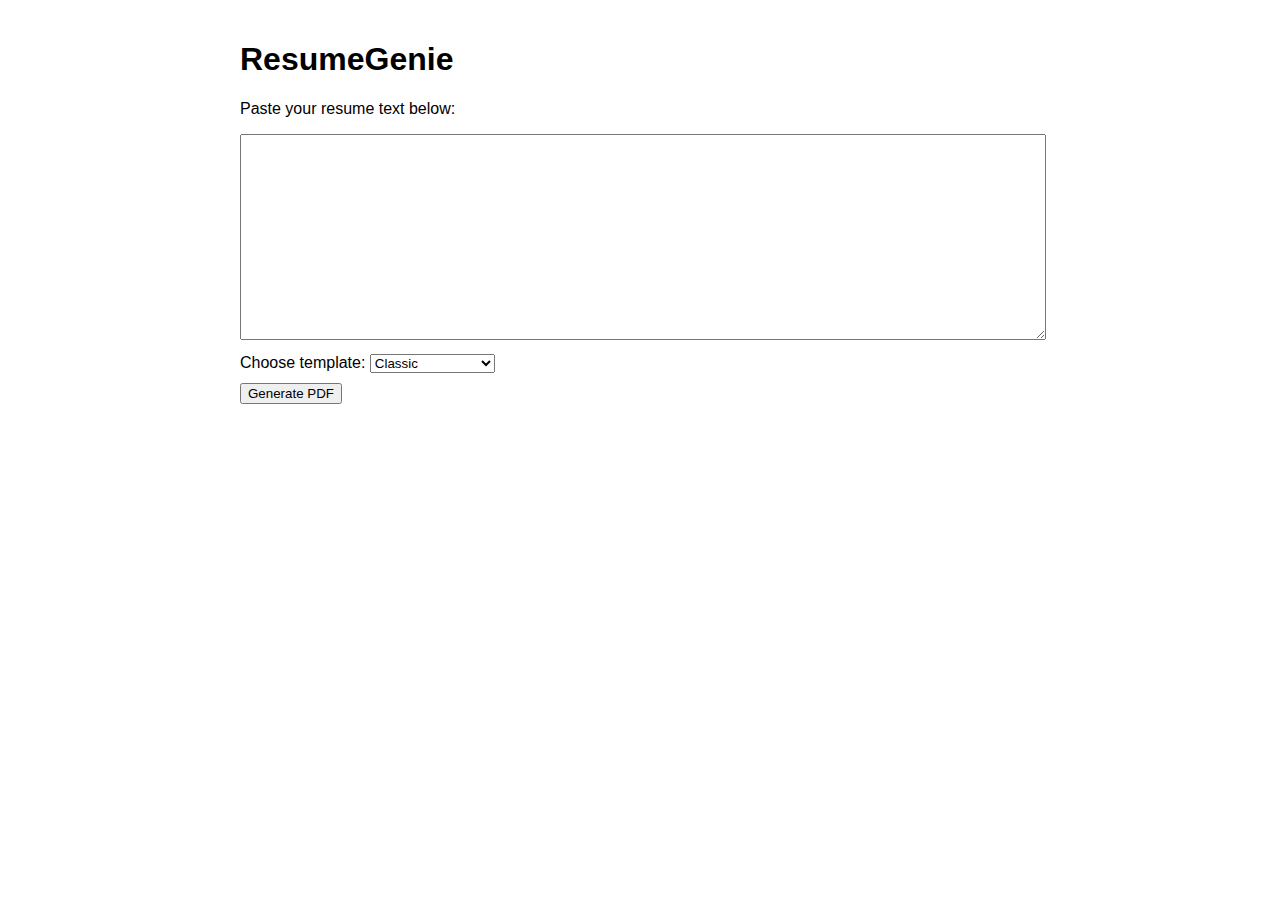
<file: index.html>
<!DOCTYPE html>
<html lang="en">
<head>
  <meta charset="UTF-8">
  <title>ResumeGenie</title>
  <style>
    body { font-family: Arial, sans-serif; padding: 20px; max-width: 800px; margin: auto; }
    textarea { width: 100%; height: 200px; }
    select, button { margin-top: 10px; }
  </style>
</head>
<body>
  <h1>ResumeGenie</h1>
  <p>Paste your resume text below:</p>
  <textarea id="resumeText"></textarea>
  <br>
  <label for="template">Choose template:</label>
  <select id="template">
    <option>Classic</option>
    <option>Modern</option>
    <option>Tech</option>
    <option>Sleek (2-col)</option>
    <option>Sleek (single-col)</option>
    <option>Compact</option>
  </select>
  <br>
  <button onclick="generatePDF()">Generate PDF</button>
  <p id="status"></p>
  <a id="downloadLink" href="" target="_blank" style="display:none;">Download PDF</a>

  <script>
    async function generatePDF() {
      const text = document.getElementById('resumeText').value;
      const template = document.getElementById('template').value;
      const status = document.getElementById('status');
      const link = document.getElementById('downloadLink');
      status.textContent = "Generating...";
      link.style.display = "none";

      try {
        const response = await fetch("https://YOUR_SPACE_NAME.hf.space/run/predict", {
          method: "POST",
          headers: { "Content-Type": "application/json" },
          body: JSON.stringify({ data: [text, template] })
        });
        const result = await response.json();
        // assuming Hugging Face returns a URL for the PDF
        const pdfUrl = result.data[0];
        if (pdfUrl) {
          link.href = pdfUrl;
          link.style.display = "inline";
          link.textContent = "Download PDF";
          status.textContent = "✅ PDF generated!";
        } else {
          status.textContent = "❌ Failed to generate PDF";
        }
      } catch (err) {
        console.error(err);
        status.textContent = "❌ Error calling the API";
      }
    }
  </script>
</body>
</html>
</file>
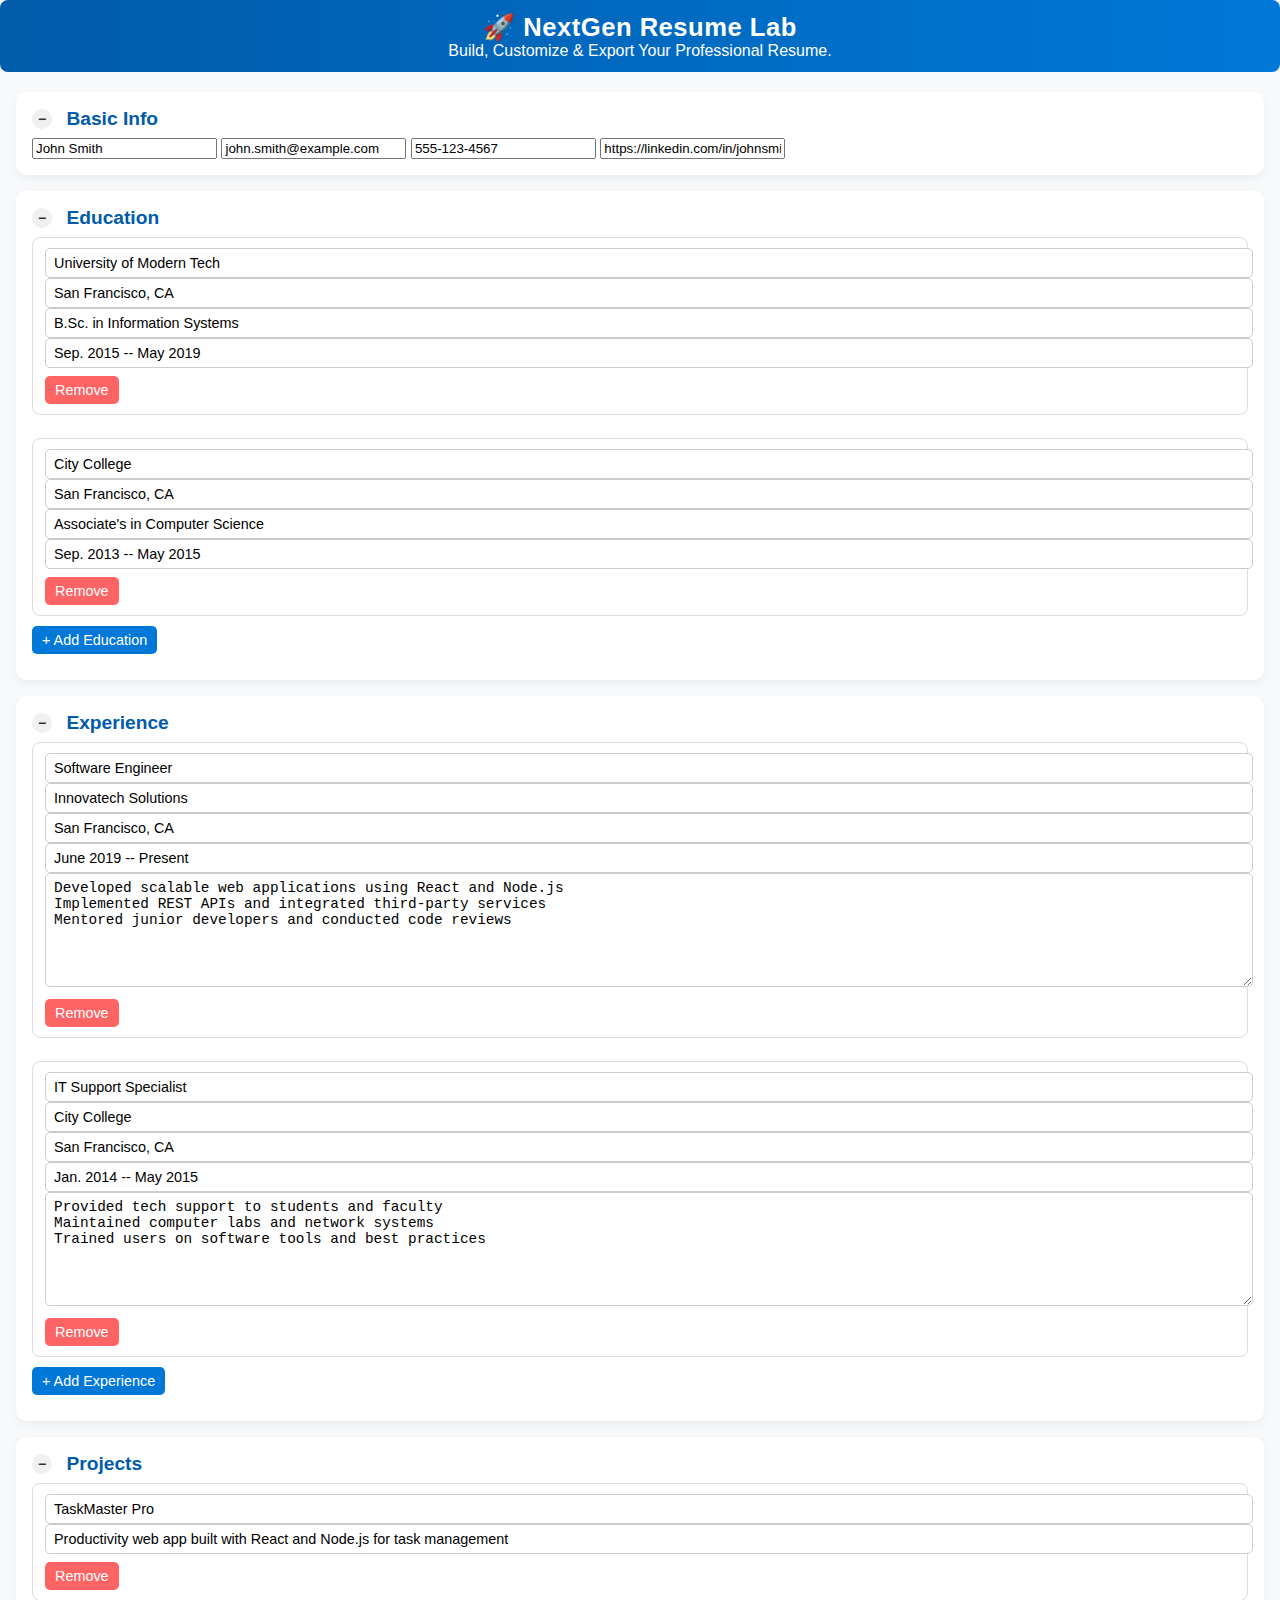
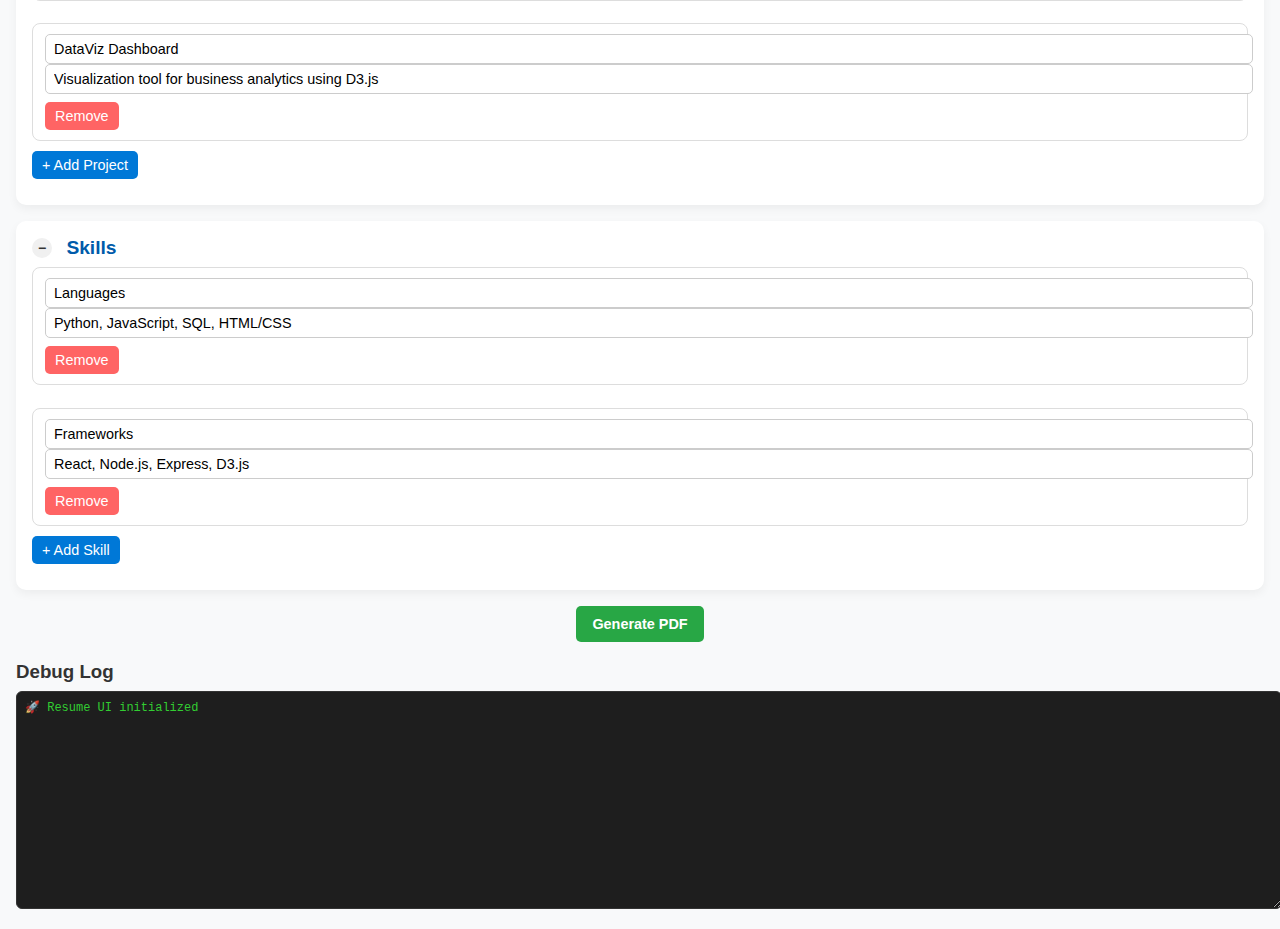
<file: v1/index.html>
<!DOCTYPE html>
<html lang="en">
<head>
  <meta charset="UTF-8" />
  <meta name="viewport" content="width=device-width, initial-scale=1.0" />
  <title>NextGen Resume Lab</title>
  <link rel="stylesheet" href="styles.css" />
</head>
<body>
  <div class="container">
    <header>
      <h1>🚀 NextGen Resume Lab</h1>
      <p>Build, Customize & Export Your Professional Resume.</p>
    </header>

    <!-- Basic Info -->
    <section class="section" id="basic-info-section">
      <div class="section-header">
        <h2><span class="toggle-icon">−</span> Basic Info</h2>
      </div>
      <div class="section-content">
        <input id="name" placeholder="Full Name" />
        <input id="email" placeholder="Email" />
        <input id="phone" placeholder="Phone" />
        <input id="website" placeholder="Website / LinkedIn" />
      </div>
    </section>

    <!-- Education -->
    <section class="section" id="education-section">
      <div class="section-header">
        <h2><span class="toggle-icon">−</span> Education</h2>
      </div>
      <div class="section-content">
        <div id="education-cards" class="cards"></div>
        <button id="add-education-btn" class="add-btn">+ Add Education</button>
      </div>
    </section>

    <!-- Experience -->
    <section class="section" id="experience-section">
      <div class="section-header">
        <h2><span class="toggle-icon">−</span> Experience</h2>
      </div>
      <div class="section-content">
        <div id="experience-cards" class="cards"></div>
        <button id="add-experience-btn" class="add-btn">+ Add Experience</button>
      </div>
    </section>

    <!-- Projects -->
    <section class="section" id="projects-section">
      <div class="section-header">
        <h2><span class="toggle-icon">−</span> Projects</h2>
      </div>
      <div class="section-content">
        <div id="projects-cards" class="cards"></div>
        <button id="add-project-btn" class="add-btn">+ Add Project</button>
      </div>
    </section>

    <!-- Skills -->
    <section class="section" id="skills-section">
      <div class="section-header">
        <h2><span class="toggle-icon">−</span> Skills</h2>
      </div>
      <div class="section-content">
        <div id="skills-cards" class="cards"></div>
        <button id="add-skill-btn" class="add-btn">+ Add Skill</button>
      </div>
    </section>

    <!-- Actions -->
    <div class="actions">
      <button id="generate-btn" class="generate-btn">Generate PDF</button>
    </div>

    <!-- Debug -->
    <section class="debug">
      <h3>Debug Log</h3>
      <textarea id="log-box" readonly></textarea>
    </section>
  </div>

  <script src="resume.js"></script>
</body>
</html>
</file>
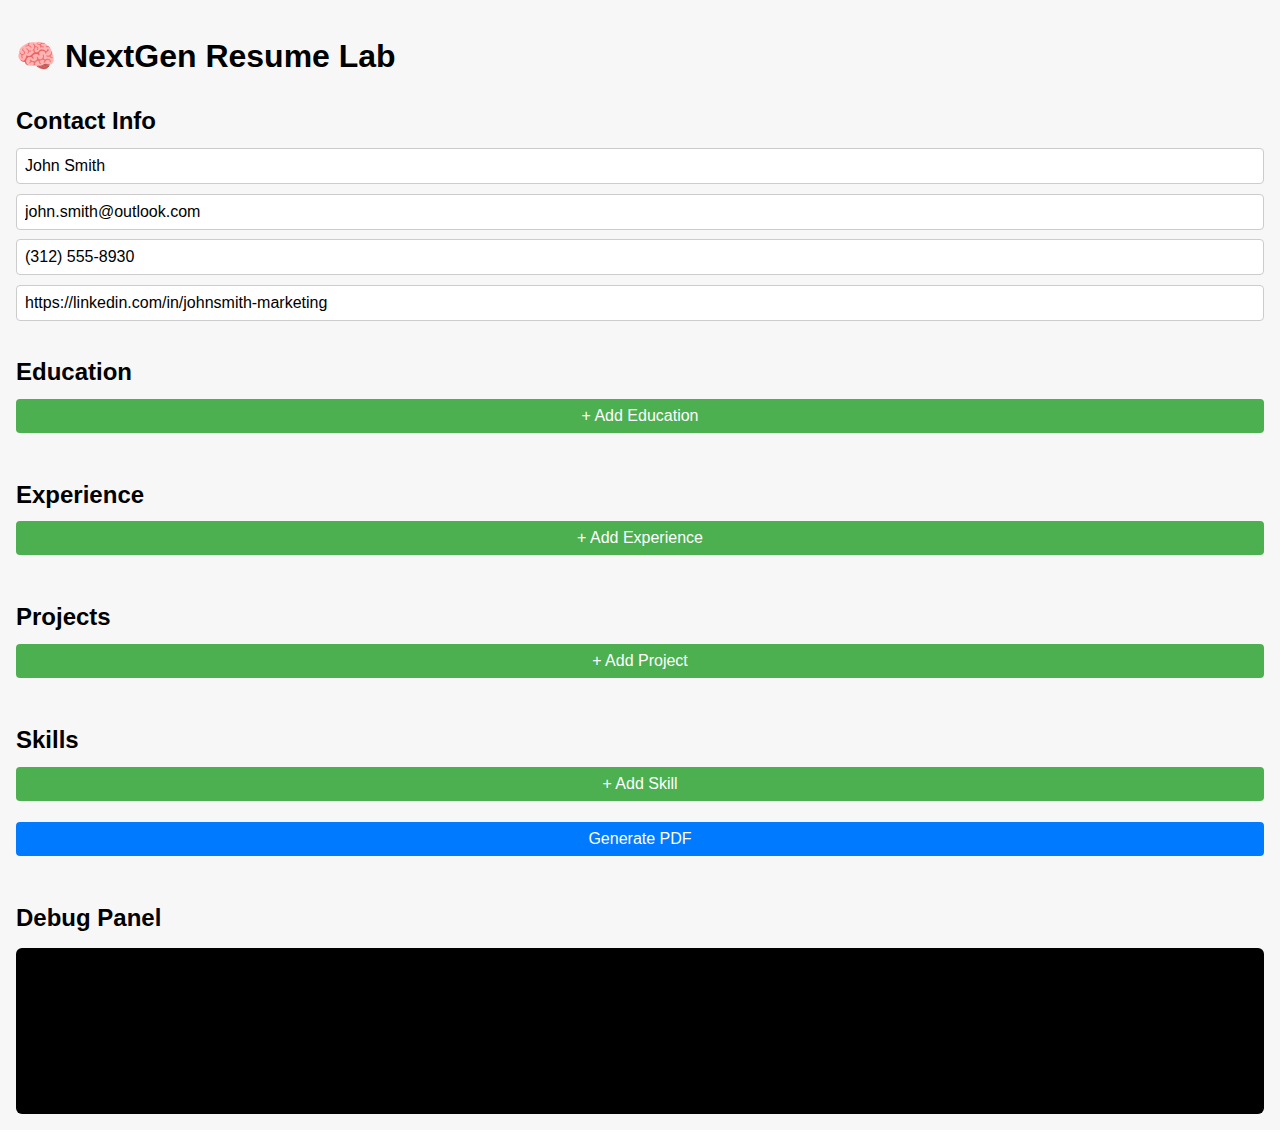
<file: index-working.html>
<!DOCTYPE html>
<html lang="en">
<head>
  <meta charset="UTF-8">
  <meta name="viewport" content="width=device-width, initial-scale=1.0">
  <title>Hex Resume Builder</title>
  <style>
    body {
      font-family: Arial, sans-serif;
      margin: 0;
      padding: 1rem;
      background: #f7f7f7;
    }
    h2 {
      margin-top: 2rem;
      margin-bottom: 0.5rem;
    }
    input, textarea, button {
      width: 100%;
      padding: 0.5rem;
      margin: 0.3rem 0;
      border: 1px solid #ccc;
      border-radius: 4px;
      box-sizing: border-box;
      font-size: 1rem;
    }
    .card {
      background: #fff;
      padding: 1rem;
      margin-bottom: 0.5rem;
      border-radius: 6px;
      box-shadow: 0 2px 5px rgba(0,0,0,0.1);
      position: relative;
    }
    .remove-btn {
      position: absolute;
      top: 0.3rem;
      right: 0.3rem;
      background: #ff4d4d;
      color: #fff;
      border: none;
      border-radius: 50%;
      width: 25px;
      height: 25px;
      cursor: pointer;
      font-weight: bold;
    }
    .add-btn {
      background: #4CAF50;
      color: white;
      border: none;
      border-radius: 4px;
      padding: 0.5rem 1rem;
      margin-bottom: 1rem;
      cursor: pointer;
    }
    #debugPanel {
      background: #000;
      color: #0f0;
      font-family: monospace;
      font-size: 0.9rem;
      padding: 0.5rem;
      height: 150px;
      overflow-y: auto;
      margin-top: 1rem;
      border-radius: 6px;
    }
    #spinner-overlay {
      position: fixed;
      top: 0; left: 0; right: 0; bottom: 0;
      background: rgba(0,0,0,0.4);
      display: flex;
      justify-content: center;
      align-items: center;
      z-index: 9999;
    }
    .spinner-container {
      background: #fff;
      padding: 2rem;
      border-radius: 10px;
      text-align: center;
    }
    .spinner {
      border: 5px solid #f3f3f3;
      border-top: 5px solid #3498db;
      border-radius: 50%;
      width: 40px;
      height: 40px;
      animation: spin 1s linear infinite;
      margin: 0 auto 1rem auto;
    }
    @keyframes spin {
      0% { transform: rotate(0deg); }
      100% { transform: rotate(360deg); }
    }
  </style>
</head>
<body>

  <h1>🧾 Hex Resume Builder</h1>

  <!-- Basic Info -->
  <h2>Contact Info</h2>
  <input type="text" id="name" placeholder="Full Name">
  <input type="email" id="email" placeholder="Email">
  <input type="text" id="phone" placeholder="Phone">
  <input type="url" id="website" placeholder="Website / LinkedIn">

  <!-- Education -->
  <h2>Education</h2>
  <div id="education-container"></div>
  <button type="button" class="add-btn" onclick="addEducation()">+ Add Education</button>

  <!-- Experience -->
  <h2>Experience</h2>
  <div id="experience-container"></div>
  <button type="button" class="add-btn" onclick="addExperience()">+ Add Experience</button>

  <!-- Projects -->
  <h2>Projects</h2>
  <div id="projects-container"></div>
  <button type="button" class="add-btn" onclick="addProject()">+ Add Project</button>

  <!-- Skills -->
  <h2>Skills</h2>
  <div id="skills-container"></div>
  <button type="button" class="add-btn" onclick="addSkill()">+ Add Skill</button>

  <!-- Generate PDF -->
  <button type="button" class="add-btn" style="background:#007bff;" onclick="generatePDF()">Generate PDF</button>

  <!-- Debug Panel -->
  <h2>Debug Panel</h2>
  <div id="debugPanel"></div>

  <!-- Scripts -->
  <script src="resume.js"></script>
</body>
</html>
</file>
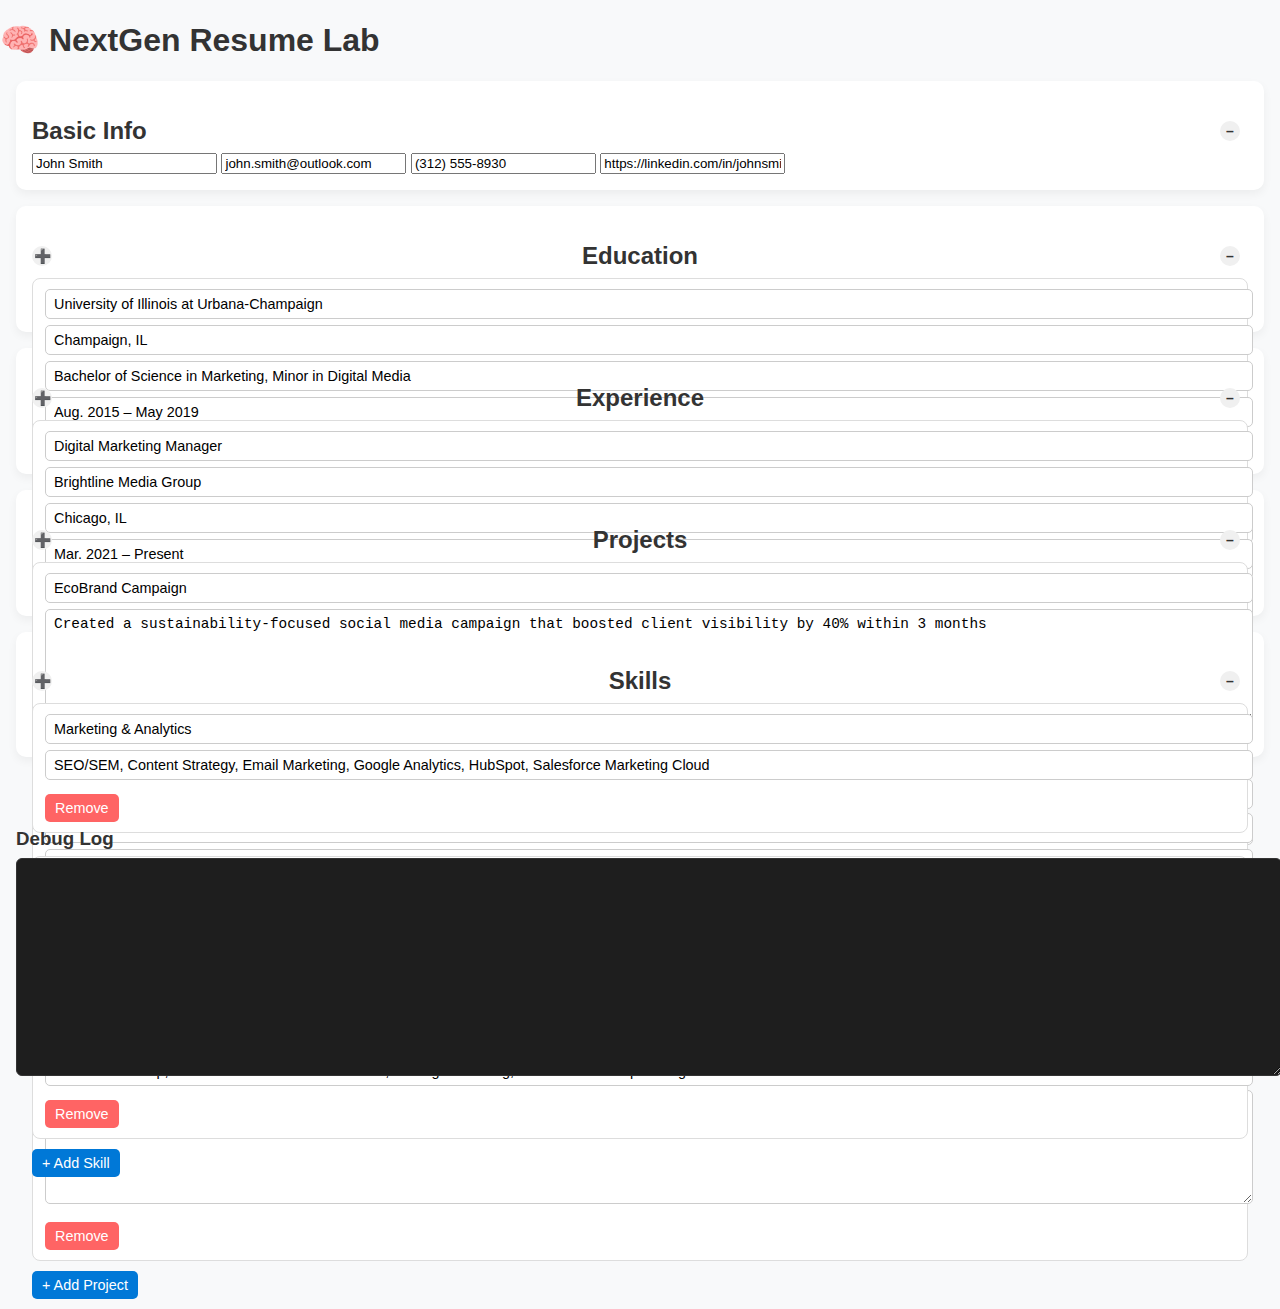
<file: index1.html>
<!DOCTYPE html>
<html lang="en">
<head>
  <meta charset="UTF-8" />
  <meta name="viewport" content="width=device-width, initial-scale=1.0" />
  <title>Hex Resume Builder</title>
  <link rel="stylesheet" href="styles.css" />
</head>
<body>
  <div class="container">
    <h1>🧾 Hex Resume Builder</h1>

    <section class="section">
      <h2 class="section-header">
        Basic Info
        <span class="toggle-icon">–</span>
      </h2>
      <div class="section-content">
        <input id="name" placeholder="Full Name" />
        <input id="email" placeholder="Email" />
        <input id="phone" placeholder="Phone" />
        <input id="website" placeholder="Website / LinkedIn" />
      </div>
    </section>

    <section class="section">
      <h2 class="section-header">
        Education
        <span class="toggle-icon">–</span>
      </h2>
      <div class="section-content">
        <div id="education-cards" class="cards"></div>
        <button id="add-education-btn" class="add-btn">+ Add Education</button>
      </div>
    </section>

    <section class="section">
      <h2 class="section-header">
        Experience
        <span class="toggle-icon">–</span>
      </h2>
      <div class="section-content">
        <div id="experience-cards" class="cards"></div>
        <button id="add-experience-btn" class="add-btn">+ Add Experience</button>
      </div>
    </section>

    <section class="section">
      <h2 class="section-header">
        Projects
        <span class="toggle-icon">–</span>
      </h2>
      <div class="section-content">
        <div id="projects-cards" class="cards"></div>
        <button id="add-project-btn" class="add-btn">+ Add Project</button>
      </div>
    </section>

    <section class="section">
      <h2 class="section-header">
        Skills
        <span class="toggle-icon">–</span>
      </h2>
      <div class="section-content">
        <div id="skills-cards" class="cards"></div>
        <button id="add-skill-btn" class="add-btn">+ Add Skill</button>
      </div>
    </section>

    <div class="actions">
      <button id="generate-btn" class="generate-btn">Generate PDF</button>
    </div>

    <section class="debug">
      <h3>Debug Log</h3>
      <textarea id="log-box" readonly></textarea>
    </section>
  </div>

  <script src="resume.js"></script>
  <script>
    // Collapsible sections with smooth transition
    document.querySelectorAll(".section-header").forEach(header => {
      const icon = header.querySelector(".toggle-icon");
      const content = header.nextElementSibling;

      // Set max-height for smooth transitions
      content.style.maxHeight = content.scrollHeight + "px";

      header.addEventListener("click", () => {
        if(content.classList.contains("collapsed")) {
          content.classList.remove("collapsed");
          content.style.maxHeight = content.scrollHeight + "px";
          icon.textContent = '–';
        } else {
          content.classList.add("collapsed");
          content.style.maxHeight = "0";
          icon.textContent = '+';
        }
      });
    });
  </script>
</body>
</html>
</file>
<file: v1/styles.css>
/* =========================================
   Global Styles
========================================= */
body {
  font-family: 'Inter', sans-serif;
  margin: 0;
  padding: 0;
  background: #f8f9fa;
  color: #333;
}

/* =========================================
   Header
========================================= */
header {
  text-align: center;
  padding: 12px 0;
  background: linear-gradient(90deg, #005baa, #0078d7);
  color: white;
  border-radius: 8px;
  margin-bottom: 20px;
}

header h1 {
  font-size: 1.6rem;
  font-weight: 600;
  letter-spacing: 0.5px;
  margin: 0;
}

header p {
  margin: 0;
  font-size: 1rem;
}

/* =========================================
   Section Containers
========================================= */
.section {
  background: #fff;
  margin: 1rem;
  padding: 1rem;
  border-radius: 10px;
  box-shadow: 0 4px 10px rgba(0,0,0,0.05);
}

.section-header {
  display: flex;
  align-items: center;
  justify-content: space-between;
  cursor: pointer;
  margin-bottom: 0.5rem;
}

.section-header h2 {
  color: #005baa;
  font-size: 1.2rem;
  margin: 0;
  display: flex;
  align-items: center;
  gap: 0.4rem;
}

/* =========================================
   Collapsible Icon
========================================= */
.toggle-icon {
  display: inline-flex;
  justify-content: center;
  align-items: center;
  width: 20px;
  height: 20px;
  border-radius: 50%;
  background-color: #f0f0f0;
  color: #333;
  font-size: 14px;
  margin-right: 8px;
  transition: background-color 0.2s, transform 0.2s;
}

.toggle-icon:hover {
  background-color: #ddd;
  transform: scale(1.05);
}

/* =========================================
   Collapsible Content
========================================= */
.collapsed {
  display: none;
}

/* =========================================
   Cards
========================================= */
.cards {
  display: flex;
  flex-direction: column;
  gap: 0.8rem;
}

.card {
  background: #fff;
  border: 1px solid #ddd;
  border-radius: 8px;
  padding: 10px 12px;
  margin-bottom: 10px;
  transition: box-shadow 0.2s;
}

.card:hover {
  box-shadow: 0 2px 6px rgba(0, 0, 0, 0.08);
}

.card input, 
.card textarea {
  font-size: 0.9rem;
  padding: 6px 8px;
  width: 100%;
  border: 1px solid #ccc;
  border-radius: 5px;
}

/* Larger textareas for Experience & Projects */
#experience-cards textarea,
#projects-cards textarea {
  min-height: 100px;
  resize: vertical;
}

/* =========================================
   Buttons
========================================= */
button {
  border: none;
  cursor: pointer;
  border-radius: 5px;
  padding: 6px 10px;
  font-size: 0.9rem;
  transition: all 0.2s ease-in-out;
}

/* Add buttons */
.add-btn {
  background-color: #0078d7;
  color: white;
  margin-bottom: 10px;
}

.add-btn:hover {
  background-color: #005baa;
}

/* Remove buttons */
.remove-btn {
  background-color: #ff6464;
  color: white;
  margin-top: 8px;
}

.remove-btn:hover {
  background-color: #e43f3f;
}

/* Generate PDF Button */
#generate-btn {
  background-color: #28a745;
  color: white;
  font-weight: 600;
  padding: 10px 16px;
  margin-top: 12px;
  display: block;
  width: fit-content;
  margin-left: auto;
  margin-right: auto;
}

#generate-btn:hover {
  background-color: #218838;
}

/* =========================================
   Debug Log Area
========================================= */
.debug {
  margin: 1rem;
}

.debug h3 {
  margin-bottom: 0.5rem;
  color: #333;
}

#log-box {
  width: 100%;
  height: 200px;
  font-family: monospace;
  font-size: 12px;
  background: #1e1e1e;
  color: #dcdcdc;
  border: 1px solid #333;
  border-radius: 6px;
  padding: 8px;
  resize: vertical;
  overflow-y: auto;
}
</file>
<file: styles.css>
/* =========================================
   Global Styles
========================================= */
body {
  font-family: 'Inter', sans-serif;
  margin: 0;
  padding: 0;
  background: #f8f9fa;
  color: #333;
}

/* =========================================
   Header
========================================= */
header {
  text-align: center;
  padding: 12px 0;
  background: linear-gradient(90deg, #005baa, #0078d7);
  color: white;
  border-radius: 8px;
  margin-bottom: 20px;
}

header h1 {
  font-size: 1.6rem;
  font-weight: 600;
  letter-spacing: 0.5px;
  margin: 0;
}

header p {
  margin: 0;
  font-size: 1rem;
}

/* =========================================
   Section Containers
========================================= */
.section {
  background: #fff;
  margin: 1rem;
  padding: 1rem;
  border-radius: 10px;
  box-shadow: 0 4px 10px rgba(0,0,0,0.05);
}

.section-header {
  display: flex;
  align-items: center;
  justify-content: space-between;
  cursor: pointer;
  margin-bottom: 0.5rem;
}

.section-header h2 {
  color: #005baa;
  font-size: 1.2rem;
  margin: 0;
  display: flex;
  align-items: center;
  gap: 0.4rem;
}

/* =========================================
   Collapsible Icon
========================================= */
.toggle-icon {
  display: inline-flex;
  justify-content: center;
  align-items: center;
  width: 20px;
  height: 20px;
  border-radius: 50%;
  background-color: #f0f0f0;
  color: #333;
  font-size: 14px;
  margin-right: 8px;
  transition: background-color 0.2s, transform 0.2s;
}

.toggle-icon:hover {
  background-color: #ddd;
  transform: scale(1.05);
}

/* =========================================
   Collapsible Content
========================================= */
.collapsed {
  display: none;
}

/* =========================================
   Cards
========================================= */
.cards {
  display: flex;
  flex-direction: column;
  gap: 0.8rem;
}

.card {
  background: #fff;
  border: 1px solid #ddd;
  border-radius: 8px;
  padding: 10px 12px;
  margin-bottom: 10px;
  transition: box-shadow 0.2s;
}

.card:hover {
  box-shadow: 0 2px 6px rgba(0, 0, 0, 0.08);
}

.card input, 
.card textarea {
  font-size: 0.9rem;
  padding: 6px 8px;
  width: 100%;
  border: 1px solid #ccc;
  border-radius: 5px;
  margin-bottom: 6px;
}

/* Larger textareas for Experience & Projects */
#experience-cards textarea,
#projects-cards textarea {
  min-height: 100px;
  resize: vertical;
}

/* =========================================
   Buttons
========================================= */
button {
  border: none;
  cursor: pointer;
  border-radius: 5px;
  padding: 6px 10px;
  font-size: 0.9rem;
  transition: all 0.2s ease-in-out;
}

/* Add buttons */
.add-btn {
  background-color: #0078d7;
  color: white;
  margin-bottom: 10px;
}

.add-btn:hover {
  background-color: #005baa;
}

/* Remove buttons */
.remove-btn {
  background-color: #ff6464;
  color: white;
  margin-top: 8px;
}

.remove-btn:hover {
  background-color: #e43f3f;
}

/* Generate PDF Button */
#generate-btn {
  background-color: #28a745;
  color: white;
  font-weight: 600;
  padding: 10px 16px;
  margin-top: 12px;
  display: block;
  width: fit-content;
  margin-left: auto;
  margin-right: auto;
}

#generate-btn:hover {
  background-color: #218838;
}

.upload-label {
  background-color: #0078d7;
  color: white;
  padding: 8px 14px;
  border-radius: 5px;
  cursor: pointer;
  font-size: 0.9rem;
  font-weight: 500;
  display: inline-block;
  transition: background-color 0.2s;
  margin-right: 8px;
}

.upload-label:hover {
  background-color: #005baa;
}

.file-name {
  font-size: 0.9rem;
  color: #555;
  margin-left: 10px;
  font-style: italic;
  white-space: nowrap;
}

/* =========================================
   Debug Log Area
========================================= */
.debug {
  margin: 1rem;
}

.debug h3 {
  margin-bottom: 0.5rem;
  color: #333;
}

.move-controls {
  display: flex;
  justify-content: flex-end;
  gap: 5px;
  margin-top: 6px;
}

.move-controls button {
  font-size: 14px;
  padding: 2px 6px;
  border: 1px solid var(--accent-color);
  border-radius: 4px;
  background: var(--bg-color);
  color: var(--accent-color);
  cursor: pointer;
  transition: background 0.2s;
}

.move-controls button:hover:not(:disabled) {
  background: var(--accent-color);
  color: #fff;
}

.move-controls button:disabled {
  opacity: 0.4;
  cursor: not-allowed;
}

#log-box {
  width: 100%;
  height: 200px;
  font-family: monospace;
  font-size: 12px;
  background: #1e1e1e;
  color: #dcdcdc;
  border: 1px solid #333;
  border-radius: 6px;
  padding: 8px;
  resize: vertical;
  overflow-y: auto;
}
</file>
